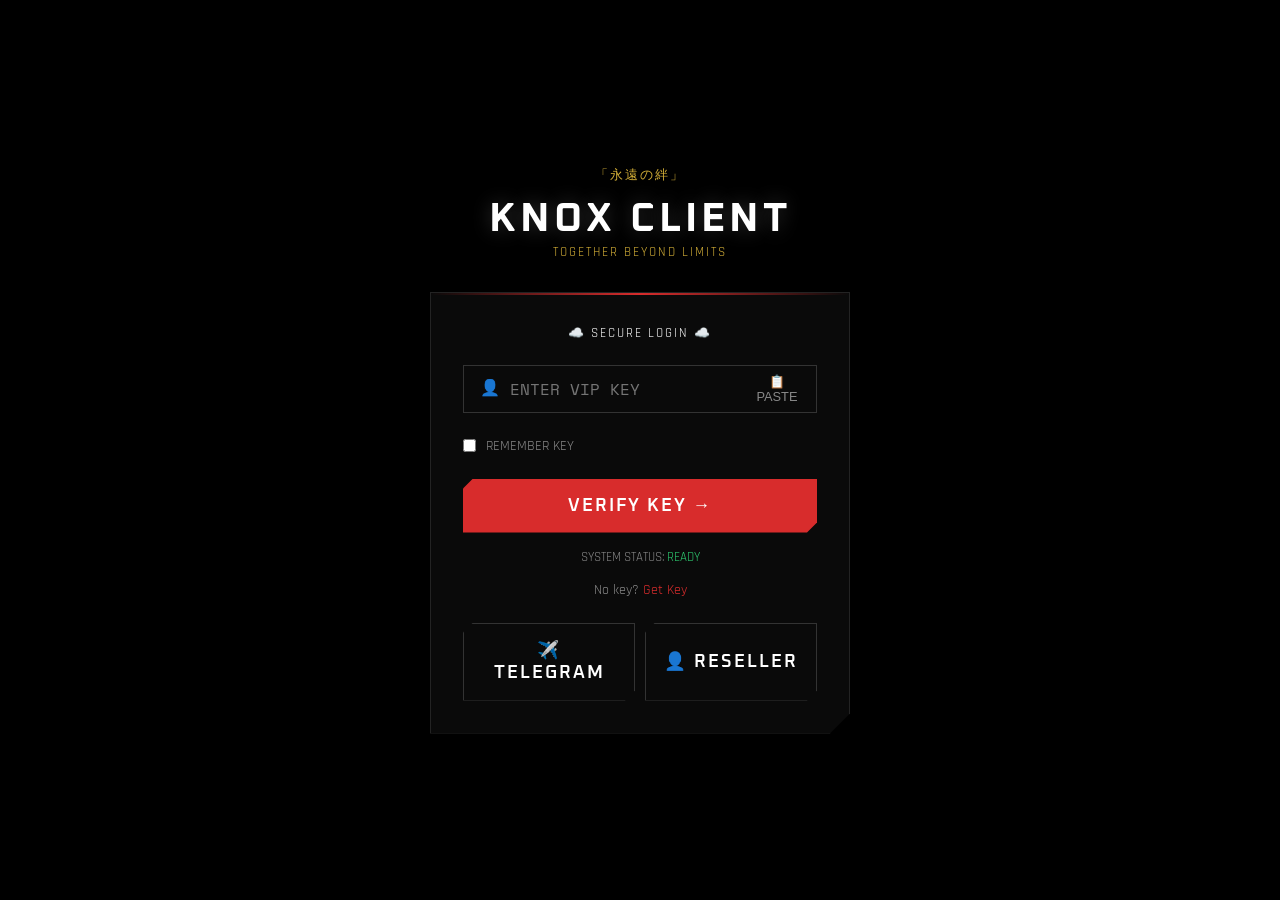
<file: index.html>
<!DOCTYPE html>
<html lang="en">
<head>
    <meta charset="UTF-8">
    <meta name="viewport" content="width=device-width, initial-scale=1.0, maximum-scale=1.0, user-scalable=no">
    <title>KNOX CLIENT</title>
    <link rel="stylesheet" href="css/style.css">
</head>
<body>

    <!-- ================= AUTH SCREEN ================= -->
    <div id="auth-screen">
        <video id="bg-video" autoplay muted loop playsinline>
            <source src="https://github.com/hiruhub/Source/raw/refs/heads/main/video1.mp4" type="video/mp4">
        </video>
        <div class="auth-overlay"></div>
        
        <div class="auth-container">
            <div class="auth-logo">
                <p>「永遠の絆」</p>
                <h1 class="font-head">KNOX CLIENT</h1>
                <p>TOGETHER BEYOND LIMITS</p>
            </div>

            <div class="auth-panel">
                <div style="text-align: center; margin-bottom: 1.5rem; font-size: 0.8rem; letter-spacing: 2px;">
                    ☁️ SECURE LOGIN ☁️
                </div>
                
                <div class="input-group">
                    <span style="margin-right: 10px;">👤</span>
                    <input type="text" id="license-input" placeholder="ENTER VIP KEY" autocomplete="off">
                    <button class="text-muted" style="background:none; border:none; cursor:pointer; font-size:0.8rem;" onclick="pasteKey()">📋 PASTE</button>
                </div>

                <div class="checkbox-group">
                    <input type="checkbox" id="remember-key">
                    <label for="remember-key">REMEMBER KEY</label>
                </div>

                <div id="auth-error" class="text-red hidden" style="text-align: center; margin-bottom: 1rem; font-size: 0.9rem;"></div>

                <button class="btn" id="verify-btn" onclick="verifyKey()">VERIFY KEY →</button>
                
                <div style="text-align: center; margin-top: 1rem; font-size: 0.8rem;">
                    <span class="text-muted">SYSTEM STATUS:</span> <span class="text-green">READY</span>
                </div>
                
                <div style="text-align: center; margin-top: 1rem; font-size: 0.9rem;">
                    <span class="text-muted">No key?</span> <a href="#" class="text-red" style="text-decoration:none;">Get Key</a>
                </div>

                <div style="display: flex; gap: 10px; margin-top: 1.5rem;">
                    <button class="btn btn-outline" onclick="window.open('https://t.me', '_blank')">✈️ TELEGRAM</button>
                    <button class="btn btn-outline" onclick="alert('Contact your reseller.')">👤 RESELLER</button>
                </div>
            </div>
        </div>
    </div>

    <!-- ================= DASHBOARD SCREEN ================= -->
    <div id="dashboard-screen" class="hidden">
        
        <!-- Header -->
        <header class="top-header">
            <h2 class="font-head" id="page-title">HOME</h2>
            <div class="header-actions">
                <button class="icon-btn">🔔</button>
                <button class="icon-btn" style="font-size: 0.8rem; font-weight: bold;">EN</button>
            </div>
        </header>

        <!-- Tab: Home -->
        <div id="tab-home" class="tab-content active">
            <div class="status-bar">
                <span><span class="status-dot"></span> CONNECTED</span>
                <span class="text-muted" id="last-refreshed">JUST NOW</span>
            </div>

            <div class="timer-circle">
                <div class="ghost-icon"></div>
                <div class="timer-text font-head" id="countdown">00M 00S</div>
                <div class="timer-label">TIME LEFT</div>
            </div>

            <div class="info-card">
                <div style="font-size: 0.7rem; color: var(--text-muted); margin-bottom: 5px;">THIS KEY IS ON</div>
                <div class="font-head" style="font-size: 1.2rem; margin-bottom: 5px;" id="device-info-text">LOADING...</div>
                <div style="font-size: 0.8rem; color: var(--text-muted);">new phone? ask your seller to reset it.</div>
            </div>

            <div class="info-card" style="display: flex; justify-content: space-between; align-items: center;">
                <div>
                    <div style="font-size: 0.7rem; color: var(--text-muted); margin-bottom: 5px;">KEY</div>
                    <div class="font-mono" id="display-key">KNOX-XXXX-XXXX</div>
                </div>
                <button class="icon-btn" onclick="copyKey()">📋</button>
            </div>

            <div class="stat-grid">
                <div class="stat-box">
                    <span>ACTIVATED</span>
                    <strong id="stat-activated">--</strong>
                </div>
                <div class="stat-box">
                    <span>EXPIRES</span>
                    <strong id="stat-expires">--</strong>
                </div>
                <div class="stat-box">
                    <span>DEVICE</span>
                    <strong id="stat-device">--</strong>
                </div>
            </div>
        </div>

        <!-- Tab: Features -->
        <div id="tab-features" class="tab-content">
            <div style="font-size: 0.8rem; color: var(--text-muted); margin-bottom: 1rem; display: flex; justify-content: space-between;">
                <span>changes apply from your next match</span>
                <span>1/6</span>
            </div>

            <!-- Feature 1 -->
            <div class="feature-card">
                <div class="feature-header">
                    <div class="feature-title">01 MARKER <span class="badge risk">RISK</span></div>
                    <label class="toggle-switch">
                        <input type="checkbox" onchange="toggleFeature(this)">
                        <span class="slider-toggle"></span>
                    </label>
                </div>
                <div class="feature-body">
                    <div style="font-size: 0.8rem; color: var(--text-muted); margin-bottom: 10px;">marks every enemy on your screen.</div>
                    <div style="font-size: 0.7rem; color: #555; margin-bottom: 5px;">🔒 TURN ON TO CHANGE</div>
                    <div style="font-size: 0.7rem; color: var(--text-muted);">MARK STYLE</div>
                    <div class="style-grid">
                        <div class="style-btn active">KNOX</div>
                        <div class="style-btn">DREAM</div>
                        <div class="style-btn">ICE WALL</div>
                        <div class="style-btn">MOCO</div>
                        <div class="style-btn">CLU</div>
                        <div class="style-btn">SHIROU</div>
                        <div class="style-btn">IRIS</div>
                        <div class="style-btn">DREKI</div>
                    </div>
                </div>
            </div>

            <!-- Feature 2 -->
            <div class="feature-card">
                <div class="feature-header">
                    <div class="feature-title">02 AIMPOINT <span class="badge">NEW</span></div>
                    <label class="toggle-switch">
                        <input type="checkbox" onchange="toggleFeature(this)">
                        <span class="slider-toggle"></span>
                    </label>
                </div>
                <div class="feature-body">
                    <div style="font-size: 0.8rem; color: var(--text-muted); margin-bottom: 10px;">moves your aim from the chest toward the head. slide to choose how far.</div>
                    <div style="display: flex; justify-content: space-between; font-size: 0.8rem; margin-bottom: 5px;">
                        <span class="text-muted">AIM HEIGHT</span>
                        <span class="font-head">NECK <strong id="aim-val" style="font-size: 1.5rem;">68%</strong></span>
                    </div>
                    
                    <!-- Slider visual mockup -->
                    <div style="position: relative; height: 120px; display: flex; align-items: center; justify-content: center;">
                        <div style="position: absolute; left: 20%; top: 0; height: 100%; border-left: 1px solid #333; border-right: 1px solid #333; width: 40px; background: repeating-linear-gradient(45deg, #222, #222 5px, #111 5px, #111 10px);"></div>
                        <input type="range" min="0" max="100" value="68" oninput="document.getElementById('aim-val').innerText = this.value + '%'" style="position: relative; z-index: 2;">
                    </div>
                </div>
            </div>

            <!-- Feature 3 -->
            <div class="feature-card">
                <div class="feature-header">
                    <div class="feature-title">03 SPEED BOOST <span class="badge">NEW</span></div>
                    <label class="toggle-switch">
                        <input type="checkbox" onchange="toggleFeature(this)">
                        <span class="slider-toggle"></span>
                    </label>
                </div>
                <div class="feature-body">
                    <div style="font-size: 0.8rem; color: var(--text-muted); margin-bottom: 10px;">makes your character move faster. slide to choose how much.</div>
                    <div style="display: flex; justify-content: flex-end; margin-bottom: 5px;">
                        <span class="font-head" style="font-size: 1.5rem;">x1.0</span>
                    </div>
                    <input type="range" min="1" max="5" value="1" step="1" style="width: 100%;">
                    <div style="display: flex; justify-content: space-between; font-size: 0.7rem; color: #555; margin-top: 5px;">
                        <span>x1.0</span><span>x1.1</span><span>x1.2</span><span>x1.3</span><span>x1.4</span><span>x1.5</span>
                    </div>
                </div>
            </div>

            <!-- Feature 4 -->
            <div class="feature-card">
                <div class="feature-header">
                    <div class="feature-title">04 AIM LAG</div>
                    <label class="toggle-switch">
                        <input type="checkbox" onchange="toggleFeature(this)">
                        <span class="slider-toggle"></span>
                    </label>
                </div>
                <div class="feature-body">
                    <div style="font-size: 0.8rem; color: var(--text-muted); margin-bottom: 10px;">freezes the enemy for a moment while you fire or scope, so they're easier to hit.</div>
                    <div style="display: flex; justify-content: space-between; align-items: center; margin-bottom: 10px;">
                        <span style="font-size: 0.9rem;">when firing</span>
                        <label class="toggle-switch"><input type="checkbox"><span class="slider-toggle"></span></label>
                    </div>
                    <div style="display: flex; justify-content: space-between; align-items: center;">
                        <span style="font-size: 0.9rem;">when scoping</span>
                        <label class="toggle-switch"><input type="checkbox"><span class="slider-toggle"></span></label>
                    </div>
                </div>
            </div>

        </div>

        <!-- Tab: Manage -->
        <div id="tab-manage" class="tab-content">
            <div class="manage-card">
                <div style="display: flex; justify-content: space-between; align-items: center; margin-bottom: 10px;">
                    <span style="font-size: 0.7rem; color: var(--text-muted);">THIS DEVICE</span>
                    <span style="font-size: 0.6rem; border: 1px solid #333; padding: 2px 6px; border-radius: 4px;">LOCKED TO THIS KEY</span>
                </div>
                <div class="font-head" style="font-size: 1.2rem;" id="manage-device-name">LOADING...</div>
                <div style="font-size: 0.8rem; color: var(--text-muted); margin-top: 5px;">one key works on one phone at a time.</div>
            </div>

            <div class="manage-card">
                <div style="display: flex; justify-content: space-between; margin-bottom: 10px;">
                    <span style="font-size: 0.7rem; color: var(--text-muted);">UPDATE NOTES</span>
                    <span style="font-size: 0.7rem; cursor: pointer;" onclick="openModal()">ALL UPDATES ></span>
                </div>
                <div class="font-head" style="font-size: 1rem; margin-bottom: 5px;">BETA KNOX CLIENT V2</div>
                <div style="font-size: 0.8rem; color: var(--text-muted);">early access to the next client. things can break...</div>
            </div>

            <a href="#" class="manage-card link-item" style="text-decoration: none;">
                <div style="display: flex; align-items: center; gap: 10px;">
                    <span style="background: #222; padding: 10px; border-radius: 4px;">▶</span>
                    <div>
                        <div style="font-size: 0.9rem;">SETUP GUIDE</div>
                        <div style="font-size: 0.7rem; color: var(--text-muted);">get the app and connect</div>
                    </div>
                </div>
                <span>></span>
            </a>

            <div class="manage-card">
                <div style="font-size: 0.7rem; color: var(--text-muted); margin-bottom: 10px;">COMMUNITY</div>
                <a href="#" class="link-item">
                    <div style="display: flex; gap: 10px; align-items: center;"><span style="background: #222; padding: 5px 10px; border-radius: 4px;">D</span> DISCORD</div>
                    <span>↗</span>
                </a>
                <a href="#" class="link-item">
                    <div style="display: flex; gap: 10px; align-items: center;"><span style="background: #222; padding: 5px 10px; border-radius: 4px;">W</span> WHATSAPP</div>
                    <span>↗</span>
                </a>
            </div>

            <button class="btn" style="background: #2a1111; color: #ff4444; border: 1px solid #442222; margin-top: 1rem;" onclick="logout()">
                LOG OUT
            </button>
        </div>

        <!-- Bottom Navigation -->
        <nav class="bottom-nav">
            <div class="nav-item active" onclick="switchTab('home', this)">
                <span>🏠</span> HOME
                <div class="nav-indicator"></div>
            </div>
            <div class="nav-item" onclick="switchTab('features', this)">
                <span>⚙️</span> FEATURES
            </div>
            <div class="nav-item" onclick="switchTab('manage', this)">
                <span>☰</span> MANAGE
            </div>
        </nav>
    </div>

    <!-- Modals -->
    <div id="updates-modal" class="modal-overlay hidden">
        <div class="modal-content">
            <div class="modal-header">
                <h2 class="font-head">UPDATES</h2>
                <button class="icon-btn" onclick="closeModal()">✕</button>
            </div>
            <div class="modal-body">
                <div class="update-item" style="border-left-color: #f39c12;">
                    <strong style="display: block; margin-bottom: 5px;">updates still rolling out</strong>
                    <span style="font-size: 0.8rem; color: var(--text-muted);">we're not fully done with this round of updates yet. things may still be rough - use at your own risk for now.</span>
                </div>
                <div class="update-item">
                    <strong style="display: block; margin-bottom: 5px;">v1.9 - performance update</strong>
                    <span style="font-size: 0.8rem; color: var(--text-muted);">we reworked the network and server picking for lower, steadier ping. more improvements are rolling out.</span>
                </div>
            </div>
        </div>
    </div>

    <!-- Link JS -->
    <script src="js/app.js"></script>
</body>
</html>
</file>
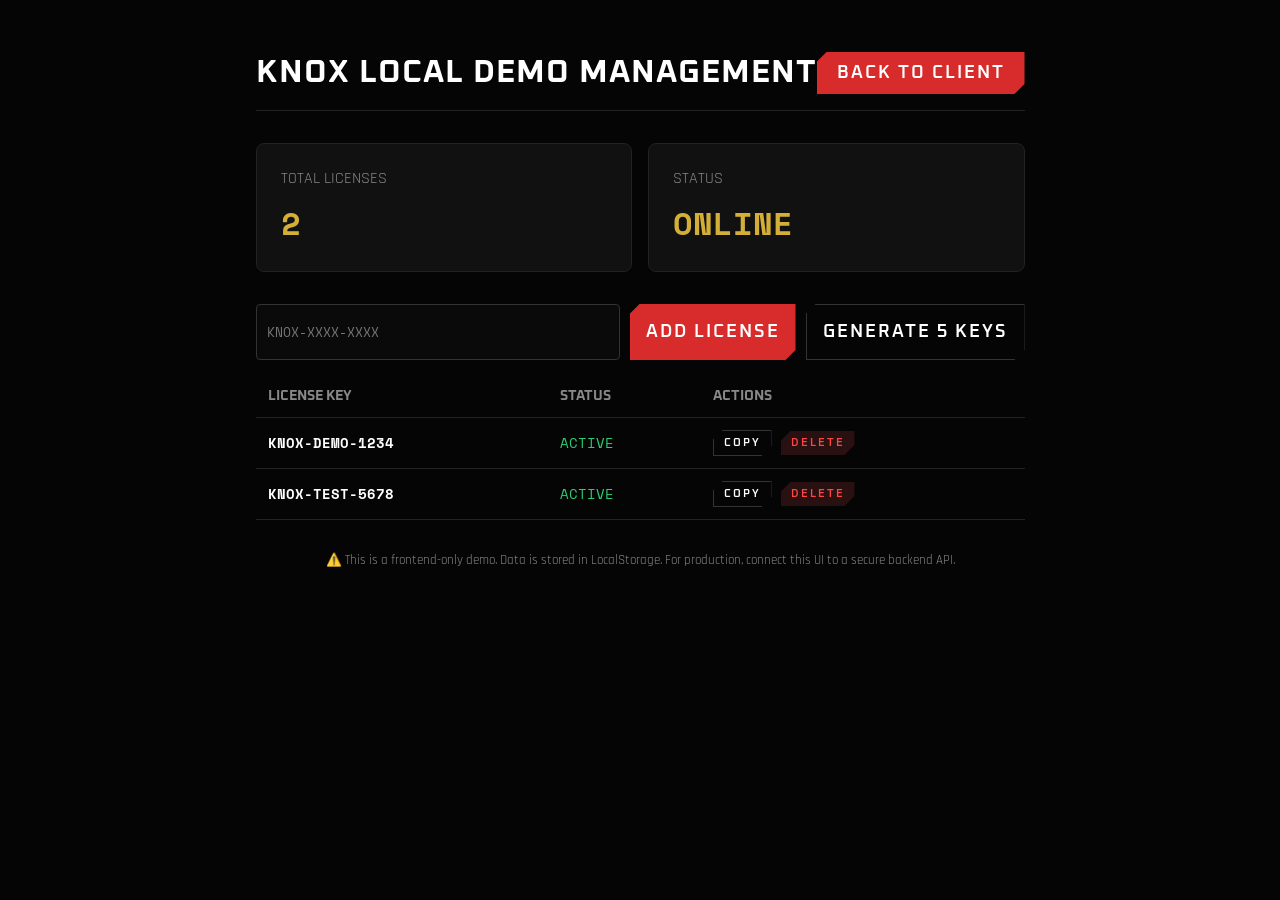
<file: admin.html>
<!DOCTYPE html>
<html lang="en">
<head>
    <meta charset="UTF-8">
    <meta name="viewport" content="width=device-width, initial-scale=1.0">
    <title>KNOX ADMIN PANEL</title>
    <link rel="stylesheet" href="css/style.css">
    <style>
        .admin-header { display: flex; justify-content: space-between; align-items: center; margin-bottom: 2rem; padding-bottom: 1rem; border-bottom: 1px solid #222; }
        .dashboard-stats { display: grid; grid-template-columns: repeat(auto-fit, minmax(150px, 1fr)); gap: 1rem; margin-bottom: 2rem; }
        .stat-card { background: #111; border: 1px solid #222; padding: 1.5rem; border-radius: 8px; }
        .stat-card h3 { font-size: 2rem; font-family: var(--font-mono); color: var(--accent-gold); margin-top: 10px; }
        .action-bar { display: flex; gap: 10px; margin-bottom: 1rem; flex-wrap: wrap; }
        .input-field { background: #0a0a0a; border: 1px solid #333; color: #fff; padding: 10px; border-radius: 4px; font-family: var(--font-mono); }
        .status-active { color: var(--accent-green); }
        .status-inactive { color: var(--text-muted); }
    </style>
</head>
<body style="background: var(--bg-dark); padding: 20px;">
    <div class="admin-container">
        
        <div class="admin-header">
            <h1 class="font-head">KNOX LOCAL DEMO MANAGEMENT</h1>
            <a href="index.html" class="btn" style="width: auto; padding: 10px 20px; text-decoration: none;">BACK TO CLIENT</a>
        </div>

        <div class="dashboard-stats">
            <div class="stat-card">
                <span class="text-muted">TOTAL LICENSES</span>
                <h3 id="stat-total">0</h3>
            </div>
            <div class="stat-card">
                <span class="text-muted">STATUS</span>
                <h3 class="status-active">ONLINE</h3>
            </div>
        </div>

        <div class="action-bar">
            <input type="text" id="new-key-input" class="input-field" placeholder="KNOX-XXXX-XXXX" style="flex: 1;">
            <button class="btn" style="width: auto;" onclick="addKey()">ADD LICENSE</button>
            <button class="btn btn-outline" style="width: auto;" onclick="generateBulk()">GENERATE 5 KEYS</button>
        </div>

        <table class="admin-table">
            <thead>
                <tr>
                    <th>LICENSE KEY</th>
                    <th>STATUS</th>
                    <th>ACTIONS</th>
                </tr>
            </thead>
            <tbody id="license-table-body">
                <!-- Populated by JS -->
            </tbody>
        </table>

        <div style="margin-top: 2rem; font-size: 0.8rem; color: var(--text-muted); text-align: center;">
            ⚠️ This is a frontend-only demo. Data is stored in LocalStorage. For production, connect this UI to a secure backend API.
        </div>
    </div>

    <script>
        const LICENSE_DB = 'knox_licenses';

        function loadTable() {
            const keys = JSON.parse(localStorage.getItem(LICENSE_DB)) || [];
            const tbody = document.getElementById('license-table-body');
            tbody.innerHTML = '';
            
            document.getElementById('stat-total').innerText = keys.length;

            keys.forEach((key, index) => {
                const tr = document.createElement('tr');
                tr.innerHTML = `
                    <td style="color: #fff; font-weight: bold;">${key}</td>
                    <td class="status-active">ACTIVE</td>
                    <td>
                        <button class="btn btn-outline" style="padding: 5px 10px; font-size: 0.7rem; width: auto; display: inline-block;" onclick="copyAdminKey('${key}')">COPY</button>
                        <button class="btn" style="padding: 5px 10px; font-size: 0.7rem; width: auto; display: inline-block; background: #2a1111; color: #ff4444;" onclick="deleteKey(${index})">DELETE</button>
                    </td>
                `;
                tbody.appendChild(tr);
            });
        }

        function addKey() {
            const input = document.getElementById('new-key-input');
            const val = input.value.trim().toUpperCase();
            
            if (!val) return alert("Enter a valid key format.");
            
            let keys = JSON.parse(localStorage.getItem(LICENSE_DB)) || [];
            
            if (keys.includes(val)) {
                return alert("This key already exists.");
            }

            keys.push(val);
            localStorage.setItem(LICENSE_DB, JSON.stringify(keys));
            input.value = '';
            loadTable();
        }

        function deleteKey(index) {
            if (!confirm("Are you sure you want to delete this key?")) return;
            let keys = JSON.parse(localStorage.getItem(LICENSE_DB)) || [];
            keys.splice(index, 1);
            localStorage.setItem(LICENSE_DB, JSON.stringify(keys));
            loadTable();
        }

        function generateBulk() {
            let keys = JSON.parse(localStorage.getItem(LICENSE_DB)) || [];
            
            for(let i=0; i<5; i++) {
                let part1 = Math.random().toString(36).substring(2, 6).toUpperCase();
                let part2 = Math.random().toString(36).substring(2, 6).toUpperCase();
                let newKey = `KNOX-${part1}-${part2}`;
                if(!keys.includes(newKey)) keys.push(newKey);
            }

            localStorage.setItem(LICENSE_DB, JSON.stringify(keys));
            loadTable();
        }

        function copyAdminKey(key) {
            navigator.clipboard.writeText(key).then(() => alert(`Copied ${key}`));
        }

        // Init
        loadTable();
    </script>
</body>
</html>
</file>
<file: css/style.css>
@import url('https://fonts.googleapis.com/css2?family=Oxanium:wght@400;600;700&family=Rajdhani:wght@400;500;600;700&family=Space+Mono&display=swap');

:root {
    --bg-dark: #050505;
    --panel-bg: #111111;
    --panel-border: #222222;
    --text-main: #ffffff;
    --text-muted: #888888;
    --accent-red: #d82c2c;
    --accent-red-hover: #ff3b3b;
    --accent-gold: #d4af37;
    --accent-green: #2ecc71;
    --font-head: 'Oxanium', sans-serif;
    --font-body: 'Rajdhani', sans-serif;
    --font-mono: 'Space Mono', monospace;
    --transition: 0.3s ease;
}

* {
    margin: 0;
    padding: 0;
    box-sizing: border-box;
    -webkit-tap-highlight-color: transparent;
}

body {
    background-color: var(--bg-dark);
    color: var(--text-main);
    font-family: var(--font-body);
    overflow-x: hidden;
    min-height: 100vh;
    display: flex;
    flex-direction: column;
}

/* --- UTILITIES --- */
.hidden { display: none !important; }
.text-red { color: var(--accent-red); }
.text-green { color: var(--accent-green); }
.text-muted { color: var(--text-muted); }
.font-head { font-family: var(--font-head); text-transform: uppercase; letter-spacing: 1px; }
.font-mono { font-family: var(--font-mono); }

/* --- AUTHENTICATION PAGE --- */
#auth-screen {
    position: fixed;
    inset: 0;
    z-index: 9999;
    display: flex;
    align-items: center;
    justify-content: center;
    background: #000;
}

#bg-video {
    position: absolute;
    inset: 0;
    width: 100%;
    height: 100%;
    object-fit: cover;
    opacity: 0.3;
    z-index: 0;
}

.auth-overlay {
    position: absolute;
    inset: 0;
    background: radial-gradient(circle, rgba(0,0,0,0.4) 0%, rgba(0,0,0,0.9) 100%);
    z-index: 1;
}

.auth-container {
    position: relative;
    z-index: 2;
    width: 90%;
    max-width: 420px;
    display: flex;
    flex-direction: column;
    align-items: center;
}

.auth-logo {
    text-align: center;
    margin-bottom: 2rem;
}

.auth-logo h1 {
    font-size: 2.5rem;
    letter-spacing: 4px;
    margin-top: 10px;
    text-shadow: 0 0 20px rgba(255,255,255,0.2);
}

.auth-logo p {
    color: var(--accent-gold);
    font-size: 0.8rem;
    letter-spacing: 2px;
}

.auth-panel {
    background: rgba(15, 15, 15, 0.7);
    backdrop-filter: blur(15px);
    border: 1px solid rgba(255, 255, 255, 0.1);
    width: 100%;
    padding: 2rem;
    position: relative;
    clip-path: polygon(0 0, 100% 0, 100% calc(100% - 20px), calc(100% - 20px) 100%, 0 100%);
}

.auth-panel::before {
    content: '';
    position: absolute;
    top: 0; left: 0; right: 0; height: 2px;
    background: linear-gradient(90deg, transparent, var(--accent-red), transparent);
}

.input-group {
    position: relative;
    margin-bottom: 1.5rem;
    background: #0a0a0a;
    border: 1px solid #333;
    display: flex;
    align-items: center;
    padding: 0.5rem 1rem;
}

.input-group input {
    background: transparent;
    border: none;
    color: #fff;
    font-family: var(--font-mono);
    font-size: 1rem;
    width: 100%;
    outline: none;
}

.btn {
    background: var(--accent-red);
    color: #fff;
    border: none;
    padding: 1rem;
    width: 100%;
    font-family: var(--font-head);
    font-weight: 600;
    font-size: 1.1rem;
    cursor: pointer;
    transition: var(--transition);
    text-transform: uppercase;
    letter-spacing: 2px;
    clip-path: polygon(10px 0, 100% 0, 100% calc(100% - 10px), calc(100% - 10px) 100%, 0 100%, 0 10px);
}

.btn:hover { background: var(--accent-red-hover); }
.btn-outline { background: transparent; border: 1px solid #333; }
.btn-outline:hover { border-color: var(--accent-gold); }

.checkbox-group {
    display: flex;
    align-items: center;
    gap: 10px;
    margin-bottom: 1.5rem;
    font-size: 0.9rem;
    color: var(--text-muted);
}

/* --- DASHBOARD LAYOUT --- */
#dashboard-screen {
    display: flex;
    flex-direction: column;
    height: 100vh;
    padding-bottom: 70px; /* Space for bottom nav */
}

/* Header */
.top-header {
    display: flex;
    justify-content: space-between;
    align-items: center;
    padding: 1.5rem;
    background: var(--bg-dark);
    position: sticky;
    top: 0;
    z-index: 100;
}

.top-header h2 { font-size: 1.8rem; }

.header-actions {
    display: flex;
    gap: 10px;
}

.icon-btn {
    background: #111;
    border: 1px solid #222;
    color: #fff;
    width: 40px;
    height: 40px;
    display: flex;
    align-items: center;
    justify-content: center;
    cursor: pointer;
    border-radius: 8px;
}

/* Tab Content */
.tab-content {
    display: none;
    flex: 1;
    padding: 0 1.5rem;
    overflow-y: auto;
    animation: fadeIn 0.3s ease;
}
.tab-content.active { display: block; }

@keyframes fadeIn { from { opacity: 0; transform: translateY(10px); } to { opacity: 1; transform: translateY(0); } }

/* Bottom Nav */
.bottom-nav {
    position: fixed;
    bottom: 0;
    left: 0;
    right: 0;
    background: #080808;
    border-top: 1px solid #1a1a1a;
    display: flex;
    justify-content: space-around;
    padding: 10px 0 20px 0;
    z-index: 100;
}

.nav-item {
    display: flex;
    flex-direction: column;
    align-items: center;
    color: var(--text-muted);
    font-size: 0.75rem;
    font-family: var(--font-head);
    cursor: pointer;
    transition: var(--transition);
    gap: 5px;
}

.nav-item.active {
    color: #fff;
}

.nav-item.active .nav-indicator {
    width: 20px;
    height: 3px;
    background: var(--accent-red);
    position: absolute;
    bottom: 0;
    border-radius: 3px 3px 0 0;
}

/* --- HOME TAB --- */
.status-bar {
    display: flex;
    justify-content: space-between;
    align-items: center;
    font-size: 0.8rem;
    margin-bottom: 2rem;
    letter-spacing: 1px;
}

.status-dot {
    width: 8px;
    height: 8px;
    background: var(--accent-green);
    border-radius: 50%;
    display: inline-block;
    margin-right: 5px;
    box-shadow: 0 0 10px var(--accent-green);
}

.timer-circle {
    width: 280px;
    height: 280px;
    margin: 0 auto 2rem;
    border-radius: 50%;
    border: 2px dashed #222;
    display: flex;
    flex-direction: column;
    align-items: center;
    justify-content: center;
    position: relative;
}

.timer-circle::before {
    content: '';
    position: absolute;
    inset: 15px;
    border-radius: 50%;
    border: 1px solid rgba(255,255,255,0.05);
    background: radial-gradient(circle, rgba(46, 204, 113, 0.05) 0%, transparent 70%);
}

.ghost-icon {
    width: 60px;
    height: 60px;
    background: #fff;
    clip-path: polygon(10% 100%, 0 90%, 0 30%, 10% 10%, 30% 0, 70% 0, 90% 10%, 100% 30%, 100% 90%, 90% 100%, 80% 85%, 70% 100%, 60% 85%, 50% 100%, 40% 85%, 30% 100%, 20% 85%);
    margin-bottom: 10px;
}

.timer-text {
    font-family: var(--font-head);
    font-size: 2.5rem;
    font-weight: 700;
    letter-spacing: 2px;
}

.timer-label {
    font-size: 0.8rem;
    color: var(--text-muted);
    letter-spacing: 3px;
    margin-top: 5px;
}

.info-card {
    background: #0d0d0d;
    border: 1px solid #1a1a1a;
    padding: 1.2rem;
    margin-bottom: 1rem;
    border-radius: 4px;
}

.info-row {
    display: flex;
    justify-content: space-between;
    align-items: center;
    margin-bottom: 0.5rem;
}

.info-row:last-child { margin-bottom: 0; }

.stat-grid {
    display: grid;
    grid-template-columns: repeat(3, 1fr);
    gap: 10px;
    margin-top: 1rem;
}

.stat-box {
    background: #080808;
    border: 1px solid #1a1a1a;
    padding: 10px;
    text-align: center;
}

.stat-box span { display: block; font-size: 0.7rem; color: var(--text-muted); margin-bottom: 5px; }
.stat-box strong { font-family: var(--font-mono); font-size: 0.85rem; }

/* --- FEATURES TAB --- */
.feature-card {
    background: #0a0a0a;
    border: 1px solid #1a1a1a;
    margin-bottom: 1rem;
    border-radius: 6px;
    overflow: hidden;
}

.feature-header {
    padding: 1rem;
    display: flex;
    justify-content: space-between;
    align-items: center;
    border-bottom: 1px solid #1a1a1a;
}

.feature-title {
    display: flex;
    align-items: center;
    gap: 10px;
    font-family: var(--font-head);
    font-size: 1.1rem;
}

.badge {
    font-size: 0.6rem;
    padding: 2px 6px;
    background: #222;
    border-radius: 3px;
    color: var(--text-muted);
}
.badge.risk { background: rgba(216, 44, 44, 0.2); color: var(--accent-red); border: 1px solid rgba(216, 44, 44, 0.4); }

/* Custom Toggle Switch */
.toggle-switch {
    position: relative;
    width: 44px;
    height: 24px;
}
.toggle-switch input { opacity: 0; width: 0; height: 0; }
.slider-toggle {
    position: absolute;
    cursor: pointer;
    top: 0; left: 0; right: 0; bottom: 0;
    background-color: #222;
    transition: .4s;
    border-radius: 24px;
}
.slider-toggle:before {
    position: absolute;
    content: "";
    height: 18px; width: 18px;
    left: 3px; bottom: 3px;
    background-color: #555;
    transition: .4s;
    border-radius: 50%;
}
input:checked + .slider-toggle { background-color: #fff; }
input:checked + .slider-toggle:before { transform: translateX(20px); background-color: #000; }

.feature-body {
    padding: 1rem;
    opacity: 0.5;
    pointer-events: none;
    transition: var(--transition);
}

.feature-card.enabled .feature-body {
    opacity: 1;
    pointer-events: auto;
}

.style-grid {
    display: grid;
    grid-template-columns: repeat(4, 1fr);
    gap: 5px;
    margin-top: 10px;
}

.style-btn {
    background: #111;
    border: 1px solid #222;
    color: var(--text-muted);
    padding: 8px 0;
    font-size: 0.7rem;
    text-align: center;
    cursor: pointer;
    font-family: var(--font-head);
    border-radius: 3px;
}

.style-btn.active {
    background: #333;
    color: #fff;
    border-color: #555;
}

/* Sliders */
input[type=range] {
    -webkit-appearance: none;
    width: 100%;
    background: transparent;
    margin: 15px 0;
}
input[type=range]::-webkit-slider-runnable-track {
    width: 100%; height: 4px;
    background: #222;
    border-radius: 2px;
}
input[type=range]::-webkit-slider-thumb {
    -webkit-appearance: none;
    height: 16px; width: 16px;
    border-radius: 50%;
    background: #fff;
    margin-top: -6px;
    cursor: pointer;
    box-shadow: 0 0 10px rgba(255,255,255,0.3);
}

/* --- MANAGE TAB --- */
.manage-card {
    background: #0a0a0a;
    border: 1px solid #1a1a1a;
    margin-bottom: 1rem;
    border-radius: 6px;
    padding: 1rem;
}

.link-item {
    display: flex;
    justify-content: space-between;
    align-items: center;
    padding: 1rem 0;
    border-bottom: 1px solid #1a1a1a;
    color: #fff;
    text-decoration: none;
    font-family: var(--font-head);
}
.link-item:last-child { border-bottom: none; }

/* --- MODALS --- */
.modal-overlay {
    position: fixed;
    inset: 0;
    background: rgba(0,0,0,0.8);
    backdrop-filter: blur(5px);
    z-index: 1000;
    display: flex;
    align-items: center;
    justify-content: center;
    padding: 1rem;
}

.modal-content {
    background: #0f0f0f;
    border: 1px solid #222;
    width: 100%;
    max-width: 500px;
    border-radius: 8px;
    overflow: hidden;
    max-height: 90vh;
    display: flex;
    flex-direction: column;
}

.modal-header {
    padding: 1.5rem;
    border-bottom: 1px solid #222;
    display: flex;
    justify-content: space-between;
    align-items: center;
}

.modal-body {
    padding: 1.5rem;
    overflow-y: auto;
}

.update-item {
    border-left: 3px solid var(--accent-red);
    padding-left: 1rem;
    margin-bottom: 1.5rem;
}

/* --- ADMIN PANEL --- */
.admin-container {
    padding: 2rem;
    max-width: 1200px;
    margin: 0 auto;
}
.admin-table {
    width: 100%;
    border-collapse: collapse;
    margin-top: 1rem;
    font-family: var(--font-mono);
    font-size: 0.85rem;
}
.admin-table th, .admin-table td {
    padding: 12px;
    text-align: left;
    border-bottom: 1px solid #222;
}
.admin-table th { color: var(--text-muted); font-family: var(--font-head); }
.admin-table tr:hover { background: #111; }

/* Responsive */
@media (min-width: 768px) {
    .bottom-nav { position: static; border-top: none; background: transparent; width: 300px; margin: 0 auto; flex-direction: row; border: 1px solid #222; border-radius: 50px; padding: 5px; margin-top: 2rem; }
    .nav-item { padding: 10px 20px; flex-direction: row; gap: 10px; border-radius: 40px; }
    .nav-item.active { background: #222; }
    .nav-item.active .nav-indicator { display: none; }
    #dashboard-screen { padding-bottom: 20px; }
}
</file>
